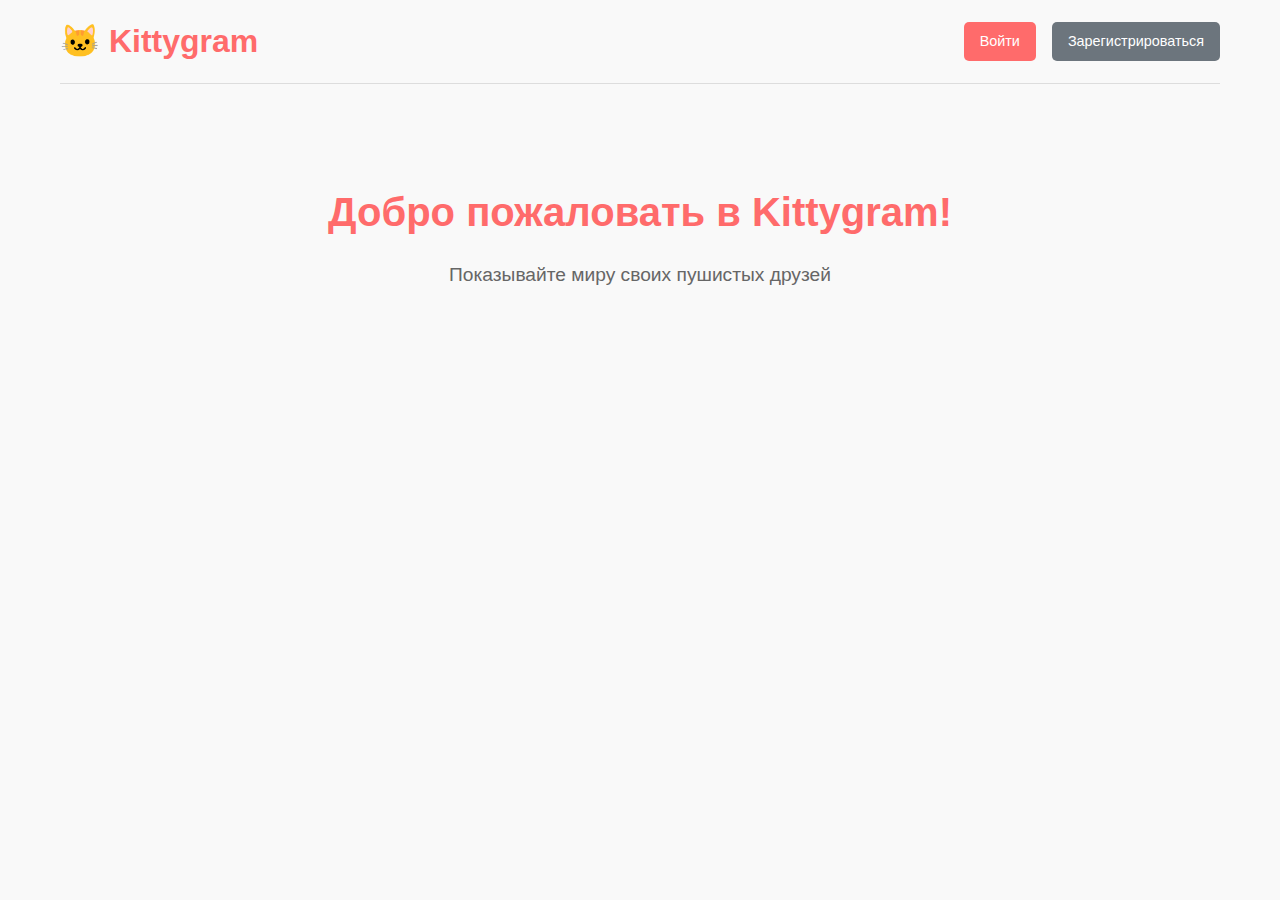
<file: kittygram/kittygram_frontend/index.html>
<!DOCTYPE html>
<html lang="ru">
<head>
    <meta charset="UTF-8">
    <meta name="viewport" content="width=device-width, initial-scale=1.0">
    <title>Kittygram - Главная</title>
    <link rel="stylesheet" href="css/style.css">
</head>
<body>
    <div class="container">
        <header>
            <h1>🐱 Kittygram</h1>
            <nav>
                <a href="login.html" class="btn">Войти</a>
                <a href="register.html" class="btn secondary">Зарегистрироваться</a>
            </nav>
        </header>
        
        <main>
            <section class="hero">
                <h2>Добро пожаловать в Kittygram!</h2>
                <p>Показывайте миру своих пушистых друзей</p>
            </section>
        </main>
    </div>
</body>
</html>
</file>
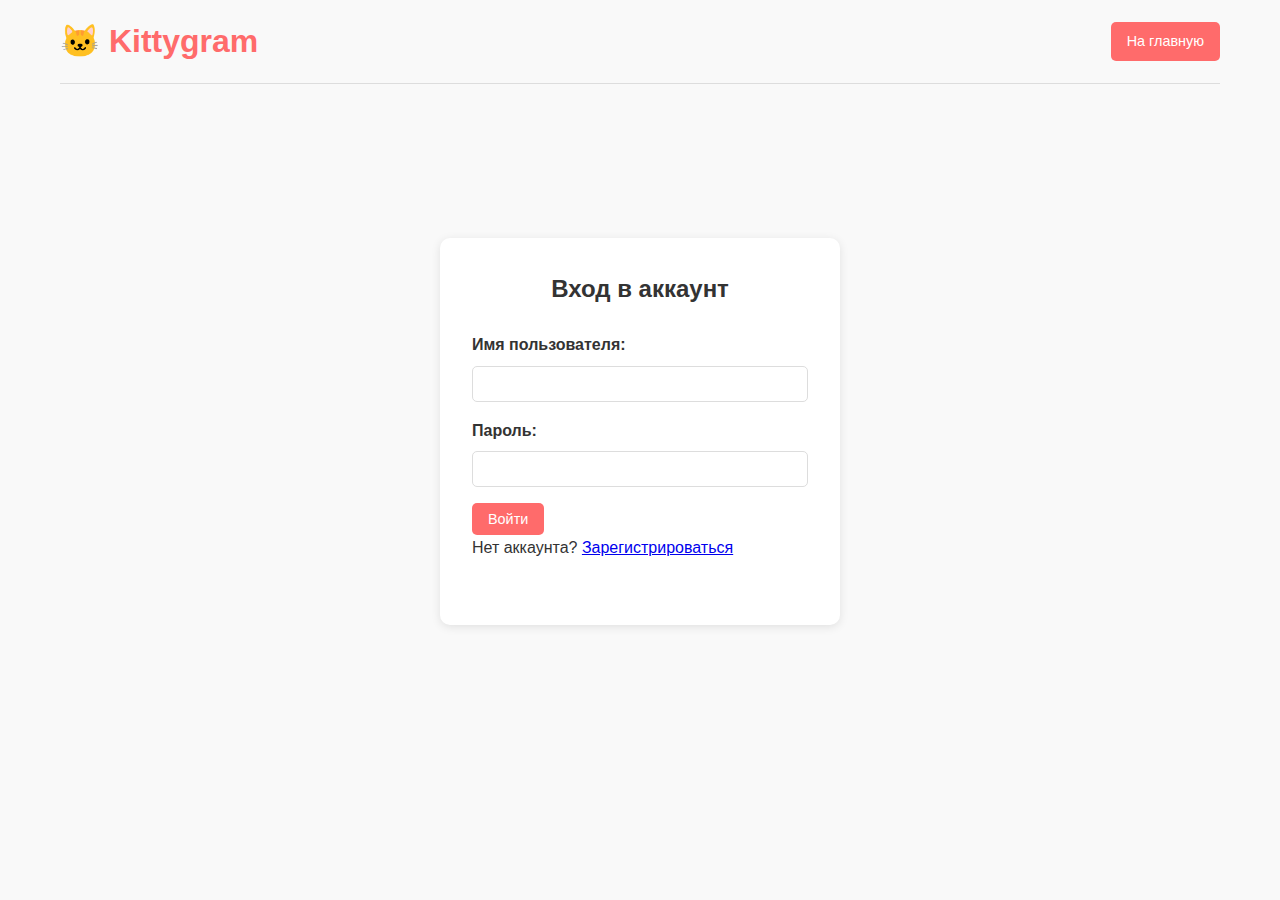
<file: kittygram/kittygram_frontend/login.html>
<!DOCTYPE html>
<html lang="ru">
<head>
    <meta charset="UTF-8">
    <meta name="viewport" content="width=device-width, initial-scale=1.0">
    <title>Kittygram - Вход</title>
    <link rel="stylesheet" href="css/style.css">
</head>
<body>
    <div class="container">
        <header>
            <h1>🐱 Kittygram</h1>
            <nav>
                <a href="index.html" class="btn">На главную</a>
            </nav>
        </header>
        
        <main class="auth-container">
            <div class="auth-form">
                <h2>Вход в аккаунт</h2>
                <form id="loginForm">
                    <div class="form-group">
                        <label for="username">Имя пользователя:</label>
                        <input type="text" id="username" name="username" required>
                    </div>
                    <div class="form-group">
                        <label for="password">Пароль:</label>
                        <input type="password" id="password" name="password" required>
                    </div>
                    <button type="submit" class="btn">Войти</button>
                </form>
                <p>Нет аккаунта? <a href="register.html">Зарегистрироваться</a></p>
                <div id="message" class="message"></div>
            </div>
        </main>
    </div>
    <script src="js/auth.js"></script>
</body>
</html>
</file>
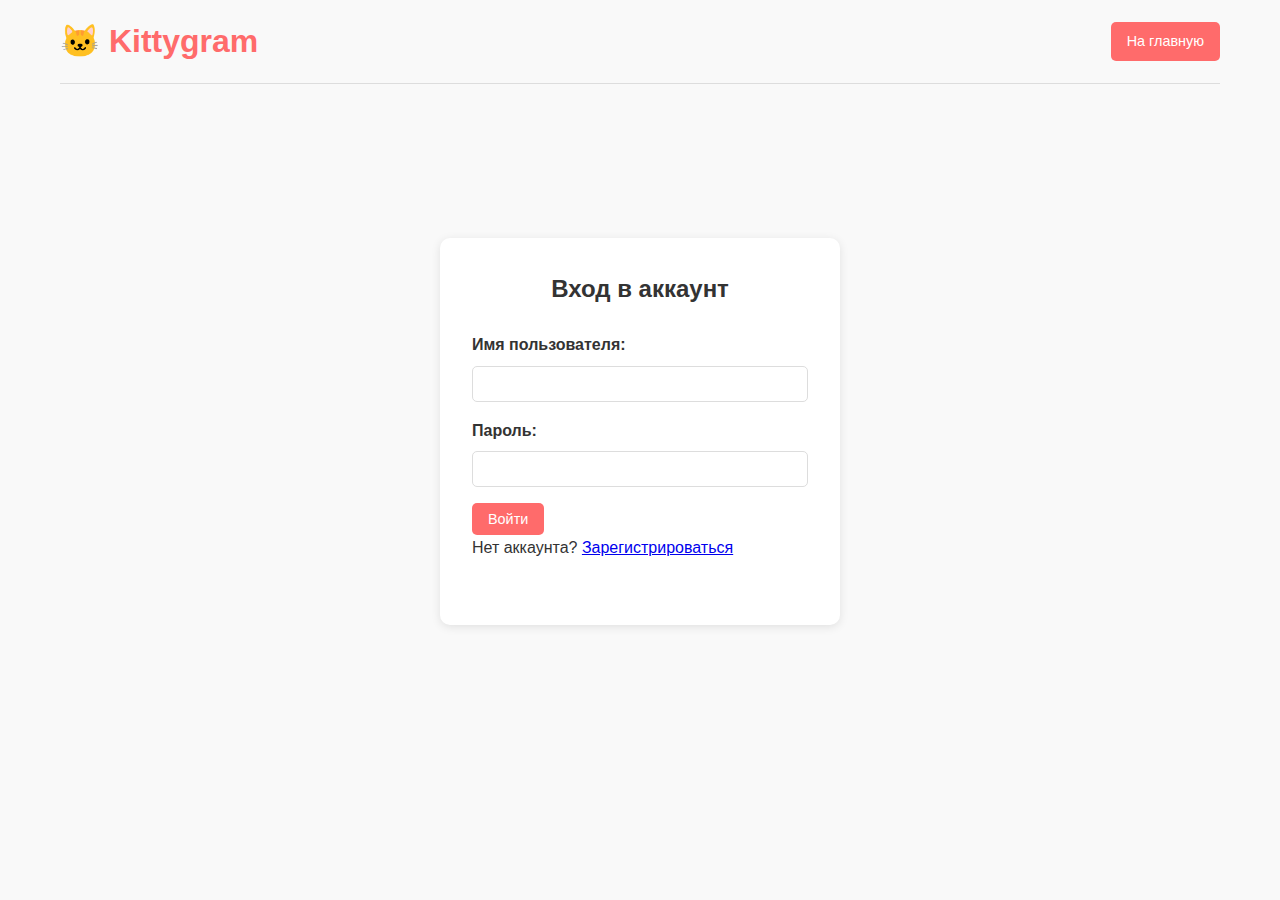
<file: kittygram/kittygram_frontend/posts.html>
<!DOCTYPE html>
<html lang="ru">
<head>
    <meta charset="UTF-8">
    <meta name="viewport" content="width=device-width, initial-scale=1.0">
    <title>Kittygram - Посты</title>
    <link rel="stylesheet" href="css/style.css">
</head>
<body>
    <div class="container">
        <header>
            <h1>🐱 Kittygram</h1>
            <nav>
                <button id="profileBtn" class="btn secondary">Мой профиль</button>
                <button id="logoutBtn" class="btn">Выйти</button>
            </nav>
        </header>
        
        <main>
            <div class="posts-header">
                <h2>Все посты</h2>
                <button id="createPostBtn" class="btn">Создать пост</button>
            </div>
            
            <div id="postsContainer" class="posts-grid">
                <!-- Посты будут загружены здесь -->
            </div>
            
            <!-- Модальное окно для создания поста -->
            <div id="createPostModal" class="modal">
                <div class="modal-content">
                    <span class="close">&times;</span>
                    <h3>Создать новый пост</h3>
                    <form id="createPostForm">
                        <div class="form-group">
                            <label for="postTitle">Название:</label>
                            <input type="text" id="postTitle" name="title" required>
                        </div>
                        <div class="form-group">
                            <label for="postDescription">Описание:</label>
                            <textarea id="postDescription" name="description"></textarea>
                        </div>
                        <div class="form-group">
                            <label for="postImage">Фотография кота:</label>
                            <input type="file" id="postImage" name="image" accept="image/*" required>
                        </div>
                        <button type="submit" class="btn">Опубликовать</button>
                    </form>
                </div>
            </div>
            
            <!-- Модальное окно для редактирования поста -->
            <div id="editPostModal" class="modal">
                <div class="modal-content">
                    <span class="close">&times;</span>
                    <h3>Редактировать пост</h3>
                    <form id="editPostForm">
                        <input type="hidden" id="editPostId" name="id">
                        
                        <div class="form-group">
                            <label for="editPostTitle">Название:</label>
                            <input type="text" id="editPostTitle" name="title" required>
                        </div>
                        
                        <div class="form-group">
                            <label for="editPostDescription">Описание:</label>
                            <textarea id="editPostDescription" name="description" rows="3"></textarea>
                        </div>
                        
                        <div class="form-group">
                            <label for="editPostImage">Новая фотография:</label>
                            <input type="file" id="editPostImage" name="image" accept="image/*">
                            <small style="color: #666; font-size: 0.85em;">Оставьте пустым, чтобы сохранить текущее изображение</small>
                        </div>
                        
                        <div id="currentImageContainer" class="current-image">
                            <!-- Здесь будет отображаться текущее изображение -->
                        </div>
                        
                        <div class="form-actions">
                            <button type="submit" class="btn">Сохранить</button>
                            <button type="button" class="btn secondary" onclick="document.getElementById('editPostModal').style.display = 'none'">Отмена</button>
                        </div>
                    </form>
                </div>
            </div>
        </main>
    </div>
    <script src="js/posts.js"></script>
</body>
</html>
</file>
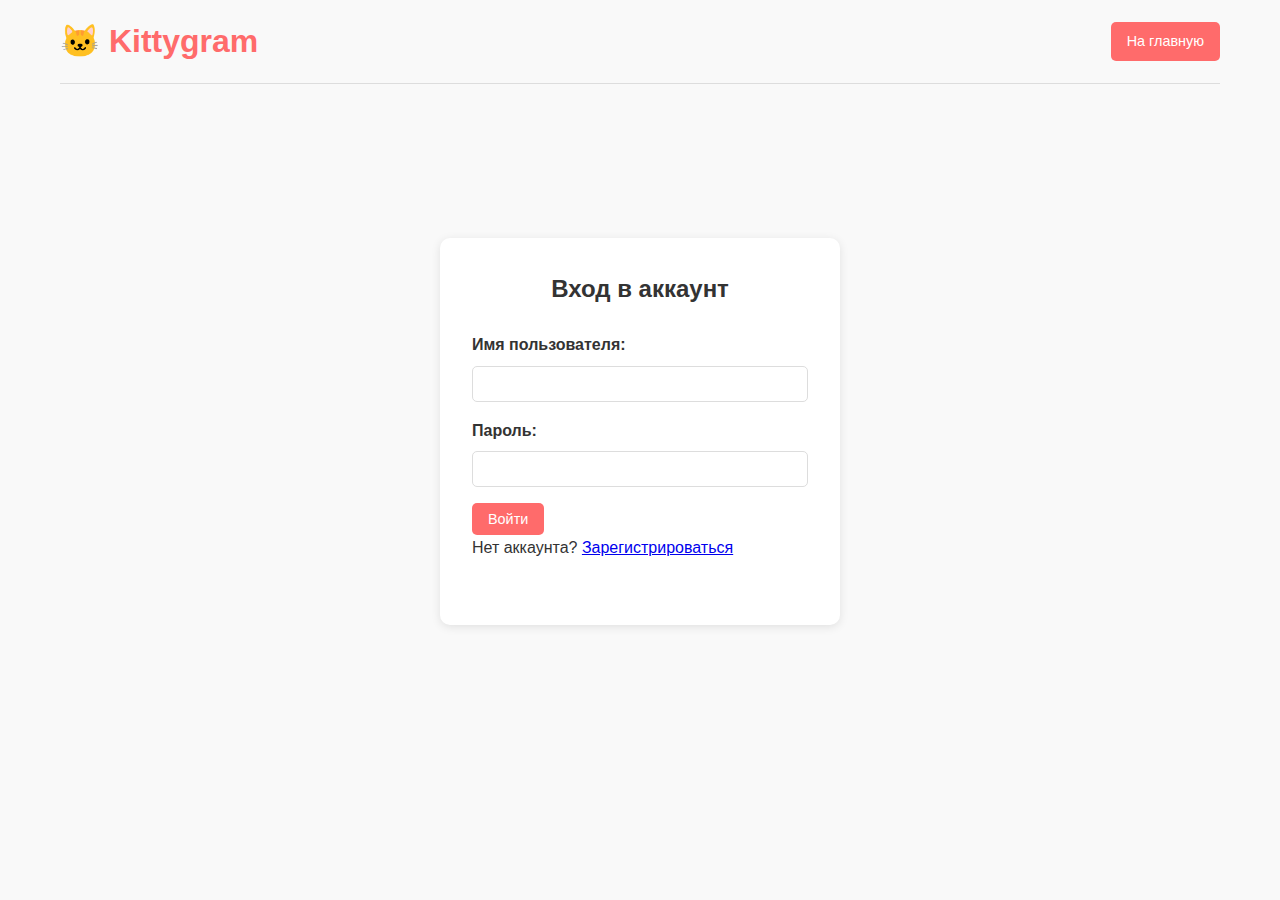
<file: kittygram/kittygram_frontend/profile.html>
<!DOCTYPE html>
<html lang="ru">
<head>
    <meta charset="UTF-8">
    <meta name="viewport" content="width=device-width, initial-scale=1.0">
    <title>Kittygram - Мой профиль</title>
    <link rel="stylesheet" href="css/style.css">
</head>
<body>
    <div class="container">
        <header>
            <h1>🐱 Kittygram</h1>
            <nav>
                <a href="posts.html" class="btn secondary">К постам</a>
                <button id="logoutBtn" class="btn">Выйти</button>
            </nav>
        </header>
        
        <main class="profile-container">
            <div class="profile-card">
                <h2>Мой профиль</h2>
                <div id="profileInfo">
                    <!-- Информация о пользователе будет загружена здесь -->
                </div>
                <div class="profile-actions">
                    <button id="myPostsBtn" class="btn">Мои посты</button>
                </div>
            </div>
        </main>
    </div>
    <script src="js/profile.js"></script>
</body>
</html>
</file>
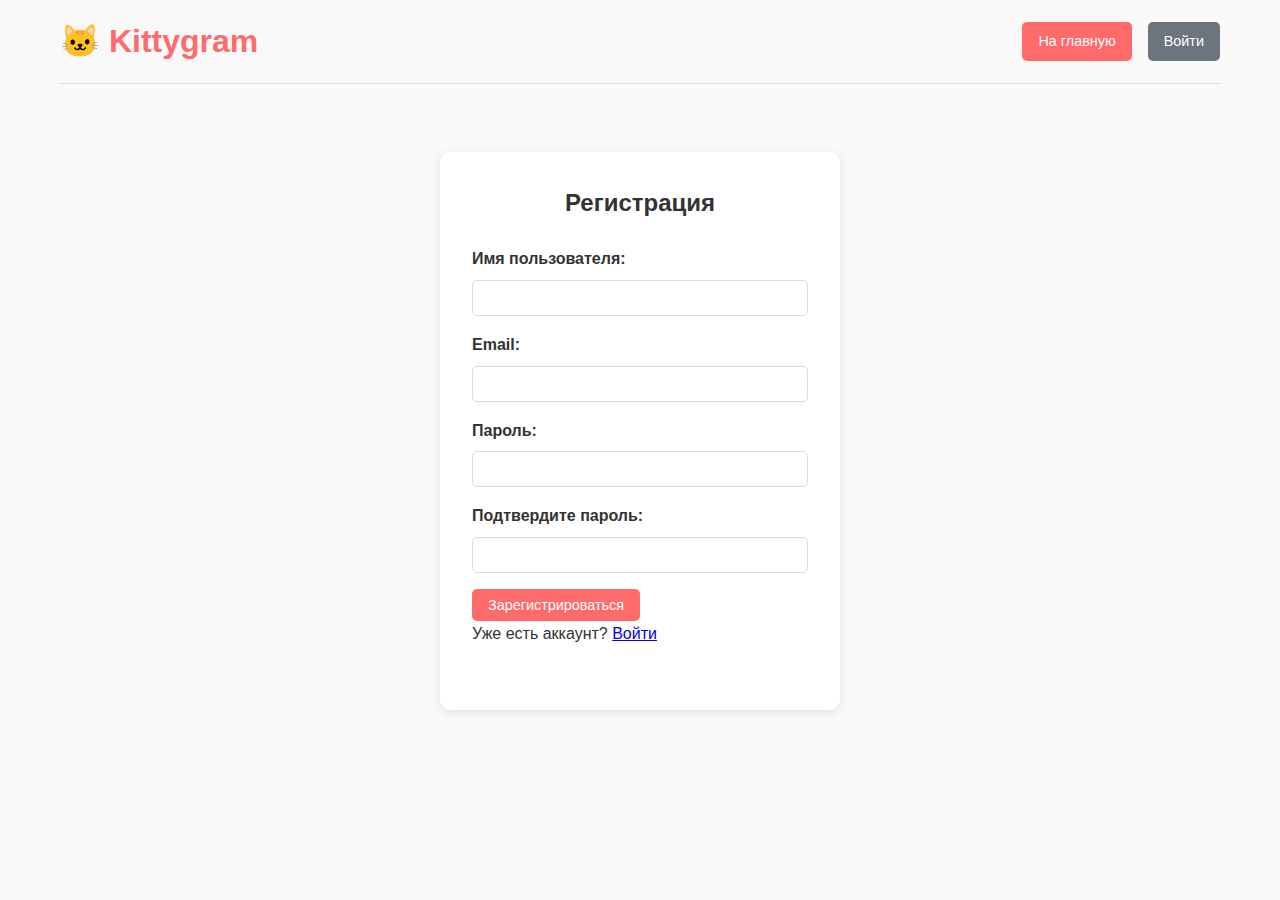
<file: kittygram/kittygram_frontend/register.html>
<!DOCTYPE html>
<html lang="ru">
<head>
    <meta charset="UTF-8">
    <meta name="viewport" content="width=device-width, initial-scale=1.0">
    <title>Kittygram - Регистрация</title>
    <link rel="stylesheet" href="css/style.css">
</head>
<body>
    <div class="container">
        <header>
            <h1>🐱 Kittygram</h1>
            <nav>
                <a href="index.html" class="btn">На главную</a>
                <a href="login.html" class="btn secondary">Войти</a>
            </nav>
        </header>
        
        <main class="auth-container">
            <div class="auth-form">
                <h2>Регистрация</h2>
                <form id="registerForm">
                    <div class="form-group">
                        <label for="regUsername">Имя пользователя:</label>
                        <input type="text" id="regUsername" name="username" required>
                    </div>
                    <div class="form-group">
                        <label for="regEmail">Email:</label>
                        <input type="email" id="regEmail" name="email" required>
                    </div>
                    <div class="form-group">
                        <label for="regPassword">Пароль:</label>
                        <input type="password" id="regPassword" name="password" minlength="8" required>
                    </div>
                    <div class="form-group">
                        <label for="regPasswordConfirm">Подтвердите пароль:</label>
                        <input type="password" id="regPasswordConfirm" name="password_confirm" minlength="8" required>
                    </div>
                    <button type="submit" class="btn">Зарегистрироваться</button>
                </form>
                <p>Уже есть аккаунт? <a href="login.html">Войти</a></p>
                <div id="message" class="message"></div>
            </div>
        </main>
    </div>
    <script src="js/auth.js"></script>
</body>
</html>
</file>
<file: kittygram/kittygram_frontend/css/style.css>
* {
    margin: 0;
    padding: 0;
    box-sizing: border-box;
}

body {
    font-family: 'Arial', sans-serif;
    line-height: 1.6;
    color: #333;
    background-color: #f9f9f9;
}

.container {
    max-width: 1200px;
    margin: 0 auto;
    padding: 0 20px;
}

header {
    display: flex;
    justify-content: space-between;
    align-items: center;
    padding: 1rem 0;
    border-bottom: 1px solid #ddd;
    margin-bottom: 2rem;
}

header h1 {
    color: #ff6b6b;
}

nav {
    display: flex;
    gap: 1rem;
}

.btn {
    padding: 0.5rem 1rem;
    background-color: #ff6b6b;
    color: white;
    border: none;
    border-radius: 5px;
    cursor: pointer;
    text-decoration: none;
    font-size: 0.9rem;
    transition: background-color 0.3s;
}

.btn:hover {
    background-color: #ff5252;
}

.btn.secondary {
    background-color: #6c757d;
}

.btn.secondary:hover {
    background-color: #5a6268;
}

.hero {
    text-align: center;
    padding: 4rem 0;
}

.hero h2 {
    font-size: 2.5rem;
    margin-bottom: 1rem;
    color: #ff6b6b;
}

.hero p {
    font-size: 1.2rem;
    color: #666;
}

.auth-container {
    display: flex;
    justify-content: center;
    align-items: center;
    min-height: 70vh;
}

.auth-form {
    background: white;
    padding: 2rem;
    border-radius: 10px;
    box-shadow: 0 2px 10px rgba(0,0,0,0.1);
    width: 100%;
    max-width: 400px;
}

.auth-form h2 {
    text-align: center;
    margin-bottom: 1.5rem;
    color: #333;
}

.form-group {
    margin-bottom: 1rem;
}

.form-group label {
    display: block;
    margin-bottom: 0.5rem;
    font-weight: bold;
}

.form-group input,
.form-group textarea {
    width: 100%;
    padding: 0.5rem;
    border: 1px solid #ddd;
    border-radius: 5px;
    font-size: 1rem;
}

.form-group textarea {
    height: 100px;
    resize: vertical;
}

.posts-header {
    display: flex;
    justify-content: space-between;
    align-items: center;
    margin-bottom: 2rem;
}

.posts-grid {
    display: grid;
    grid-template-columns: repeat(auto-fill, minmax(300px, 1fr));
    gap: 2rem;
}

.post-card {
    background: white;
    border-radius: 10px;
    overflow: hidden;
    box-shadow: 0 2px 10px rgba(0,0,0,0.1);
    transition: transform 0.3s;
}

.post-card:hover {
    transform: translateY(-5px);
}

.post-image {
    width: 100%;
    height: 200px;
    object-fit: cover;
}

.post-content {
    padding: 1rem;
}

.post-title {
    font-size: 1.2rem;
    font-weight: bold;
    margin-bottom: 0.5rem;
}

.post-description {
    color: #666;
    margin-bottom: 1rem;
}

.post-meta {
    display: flex;
    justify-content: space-between;
    align-items: center;
    font-size: 0.9rem;
    color: #888;
}

.post-actions {
    display: flex;
    gap: 0.5rem;
    margin-top: 1rem;
}

.modal {
    display: none;
    position: fixed;
    z-index: 1000;
    left: 0;
    top: 0;
    width: 100%;
    height: 100%;
    background-color: rgba(0,0,0,0.5);
}

.modal-content {
    background-color: white;
    margin: 5% auto;
    padding: 2rem;
    border-radius: 10px;
    width: 90%;
    max-width: 500px;
    position: relative;
}

.close {
    position: absolute;
    right: 1rem;
    top: 1rem;
    font-size: 1.5rem;
    cursor: pointer;
}

.profile-container {
    display: flex;
    justify-content: center;
    align-items: center;
    min-height: 70vh;
}

.profile-card {
    background: white;
    padding: 2rem;
    border-radius: 10px;
    box-shadow: 0 2px 10px rgba(0,0,0,0.1);
    width: 100%;
    max-width: 400px;
}

.profile-info {
    margin-bottom: 2rem;
}

.profile-info p {
    margin-bottom: 0.5rem;
    padding: 0.5rem;
    background-color: #f8f9fa;
    border-radius: 5px;
}

.profile-actions {
    display: flex;
    flex-direction: column;
    gap: 1rem;
}

.message {
    margin-top: 1rem;
    padding: 0.5rem;
    border-radius: 5px;
    text-align: center;
}

.message.success {
    background-color: #d4edda;
    color: #155724;
    border: 1px solid #c3e6cb;
}

.message.error {
    background-color: #f8d7da;
    color: #721c24;
    border: 1px solid #f5c6cb;
}
</file>
